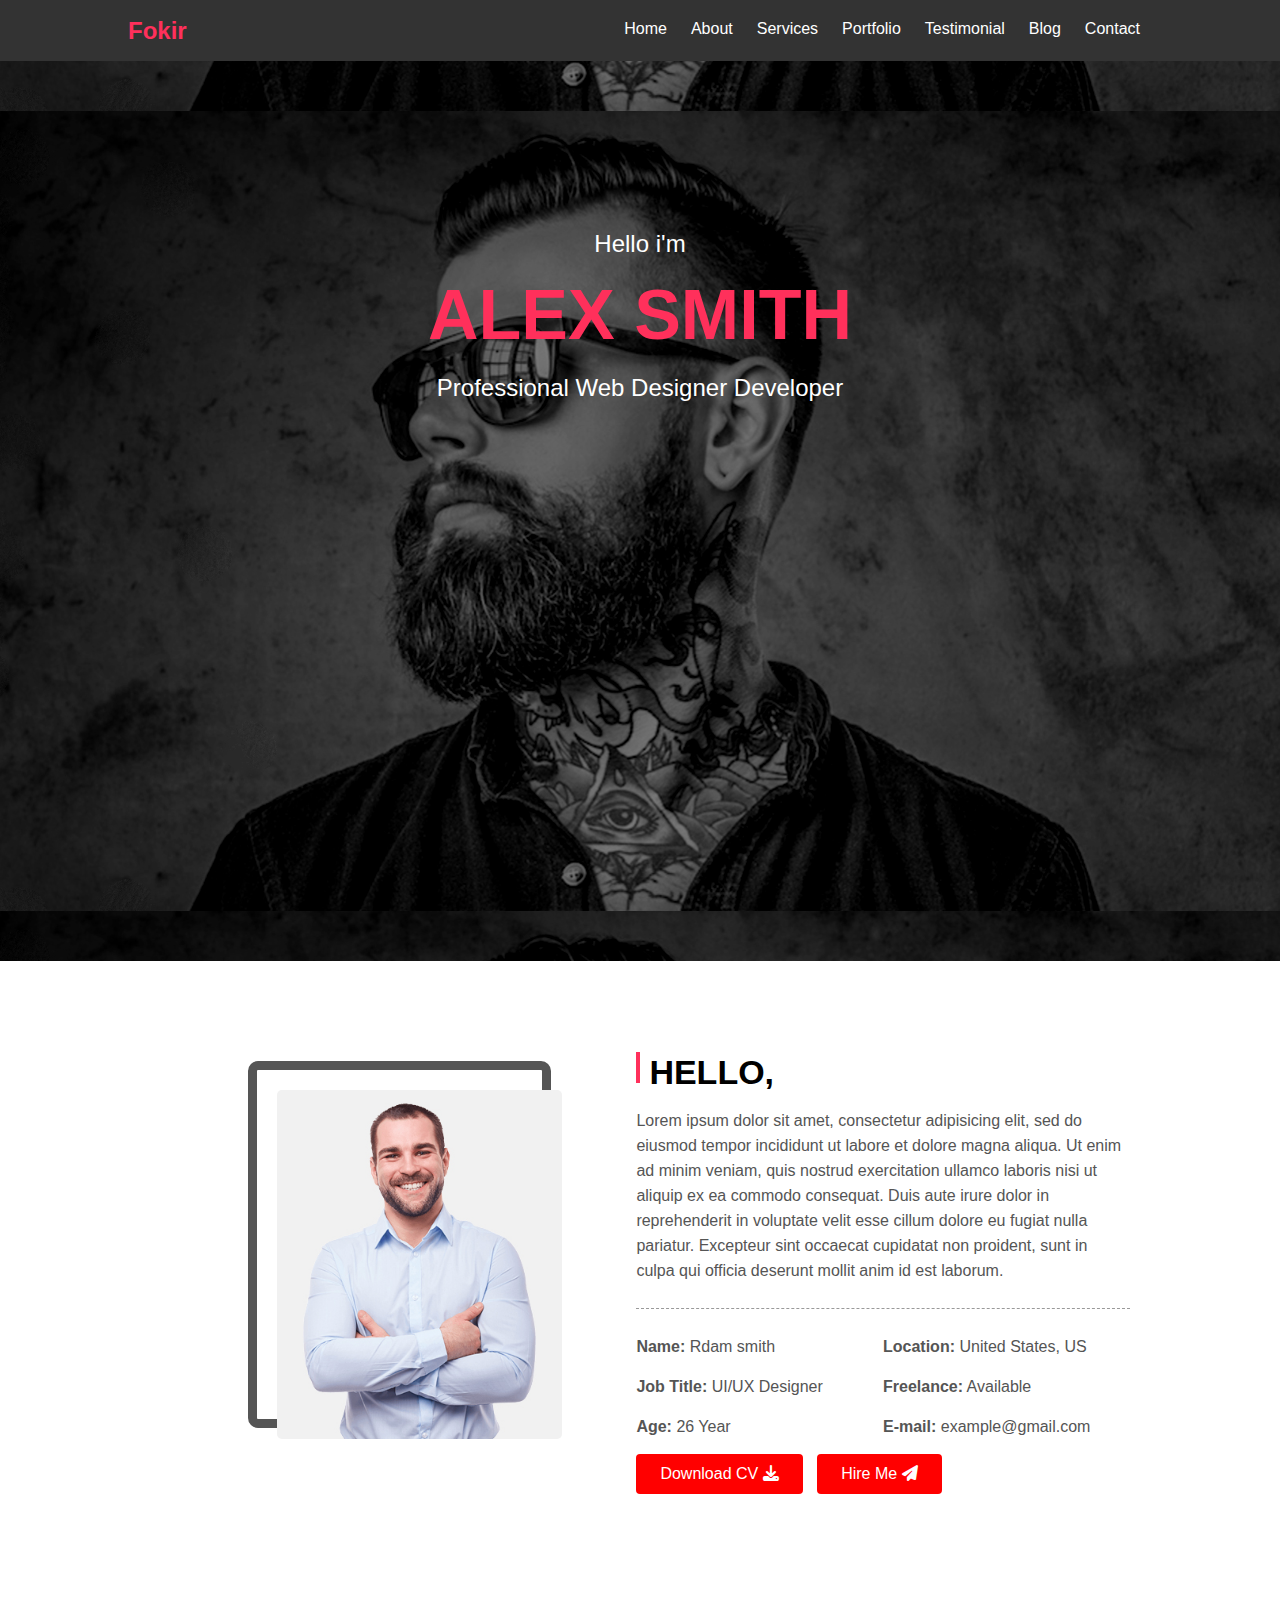
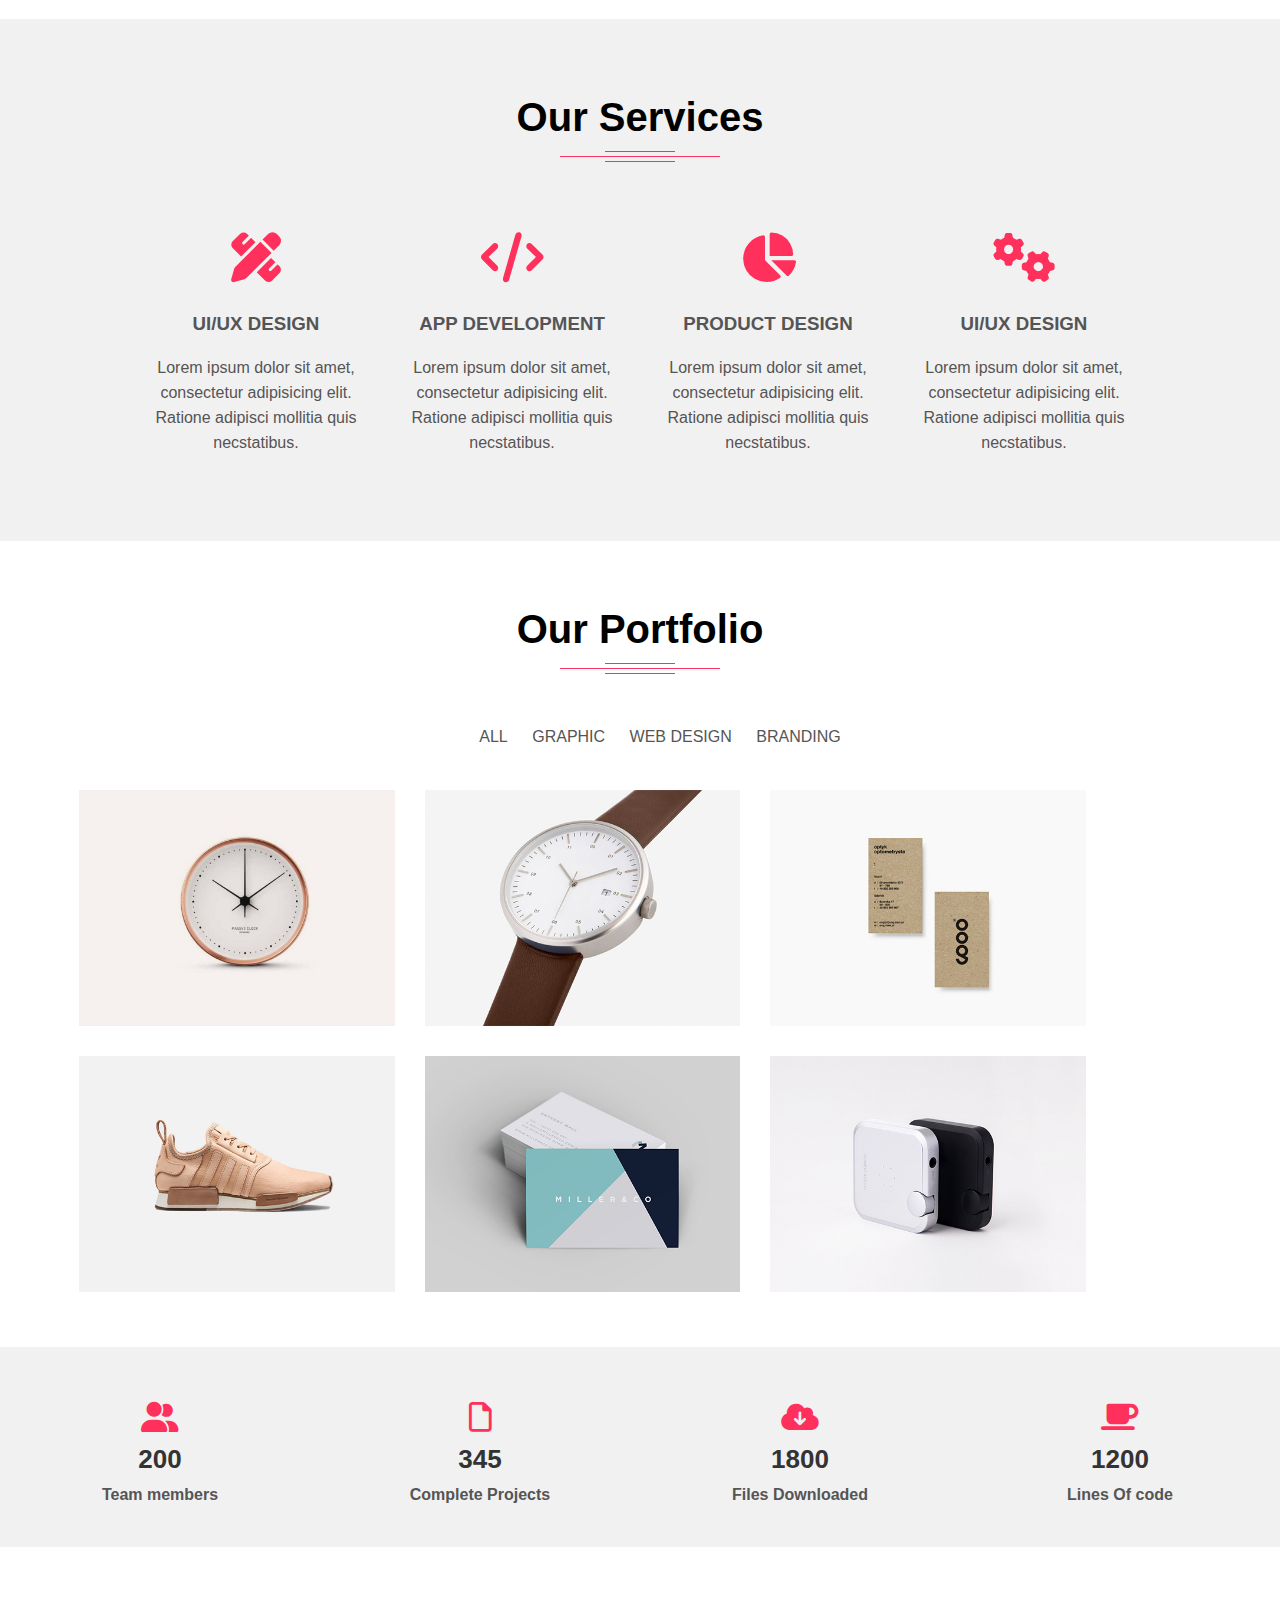
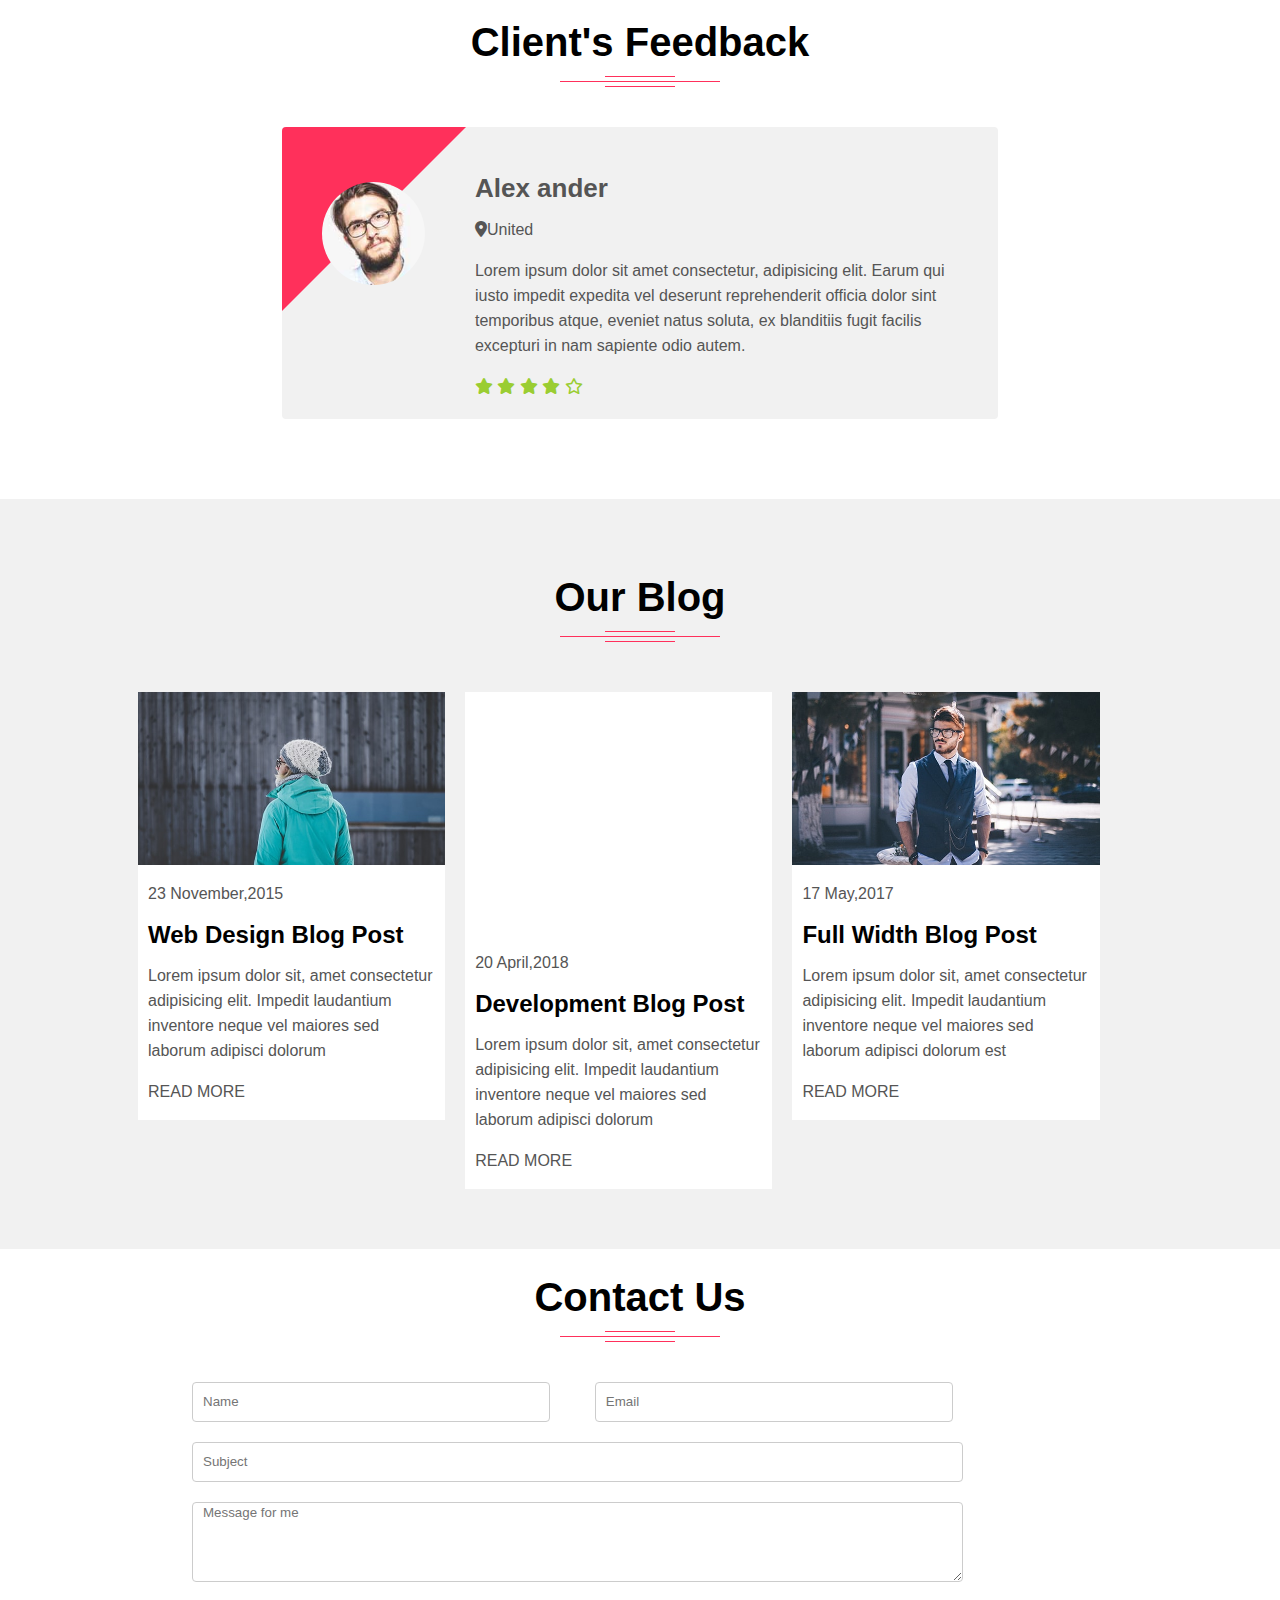
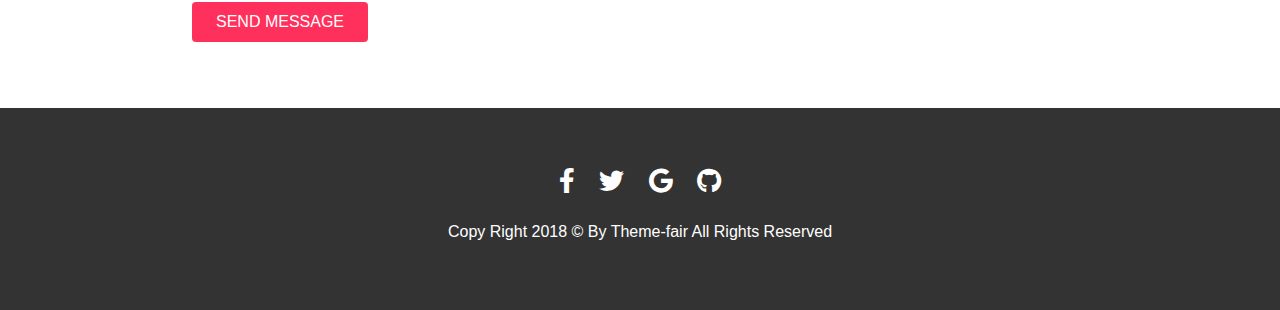
<file: index.html>
<html lang="en">

<head>
    <meta charset="UTF-8">
    <meta name="viewport" content="width=device-width, initial-scale=1.0">
    <title>Fikor</title>
    <link rel="stylesheet" href="CSS/master.css">
    <link rel="stylesheet" href="CSS/media.css">
    <link rel="stylesheet" href="CSS/all.css">

</head>

<body>

    <!-- S T A R T   H O M E -->

    <!-- S T A R T   N A V  B A R  -->

    <div class="nav">
        <div class="nav-container">
            <div class="logo">
                <p>Fokir</p>
            </div>
            <div class="list">
                <ul>
                    <li><a href="">Contact</a></li>
                    <li><a href="">Blog</a></li>
                    <li><a href="">Testimonial</a></li>
                    <li><a href="">Portfolio</a></li>
                    <li><a href="">Services</a></li>
                    <li><a href="">About</a></li>
                    <li><a href="">Home</a></li>
                    <div class="clear-fix"></div>
                </ul>
            </div>
            <div class="clear-fix"></div>
        </div>
    </div>

    <!-- E N D    N A V    B A R   -->

    <div class="Home">

        <div class="content">
            <div class="co-contanier">
                <P>Hello i'm</P>
                <h1>ALEX SMITH</h1>
                <p>Professional Web Designer Developer</p>
            </div>
        </div>
    </div>

    <!-- E N D    H O M E -->

    <!-- S T A R T   H E L L O -->

    <div class="hello">
        <div class="he-container">
            <div class="he-image">

                <div class="inner">
                    <div class="icons">
                        <i class="fa-brands fa-facebook-f"></i>
                        <i class="fa-brands fa-twitter"></i>
                        <i class="fa-brands fa-google"></i>
                        <i class="fa-brands fa-github"></i>
                    </div>
                    <img src="Images/about.jpg" alt="about">
                </div>

            </div>
            <div class="he-text">
                <h2>HELLO,</h2>
                <p class="he-p">Lorem ipsum dolor sit amet, consectetur adipisicing elit, sed do eiusmod tempor
                    incididunt ut labore et
                    dolore magna aliqua. Ut enim ad minim veniam, quis nostrud exercitation ullamco laboris nisi ut
                    aliquip
                    ex ea commodo consequat. Duis aute irure dolor in reprehenderit in voluptate velit esse cillum
                    dolore eu
                    fugiat nulla pariatur. Excepteur sint occaecat cupidatat non proident, sunt in culpa qui officia
                    deserunt mollit anim id est laborum.</p>
                <ul>
                    <li><span>Name:</span> Rdam smith</li>
                    <li><span>Job Title:</span> UI/UX Designer</li>
                    <li><span>Age:</span> 26 Year</li>
                </ul>
                <ul>
                    <li><span>Location:</span> United States, US</li>
                    <li><span>Freelance:</span> Available</li>
                    <li><span>E-mail:</span> example@gmail.com</li>
                    <div class="clear-fix"></div>
                </ul>
                <div class="clear-fix"></div>
                <button>Download CV <i class="fa-solid fa-download"></i></button>
                <button>Hire Me <i class="fa-solid fa-paper-plane"></i></button>
            </div>
            <div class="clear-fix"></div>
        </div>
        <div class="clear-fix"></div>
    </div>

                            <!-- E N D   H E L L O -->
                            <!-- S T A R T    S E R V I C E S -->

    <div class="our-services">
        <div class="os-container">
            <h2>Our Services</h2>
            <div class="service">
                <i class="fa-solid fa-pen-ruler" style="font-size: 50px; color: #ff305b; padding: 10px 0;"></i>
                <h3>UI/UX DESIGN</h3>
                <p>Lorem ipsum dolor sit amet, consectetur adipisicing elit. Ratione adipisci mollitia quis necstatibus.
                </p>
            </div>
            <div class="service">
                <i class="fa-solid fa-code" style="font-size: 50px; color: #ff305b;padding: 10px 0;"></i>
                <h3>APP DEVELOPMENT</h3>
                <p>Lorem ipsum dolor sit amet, consectetur adipisicing elit. Ratione adipisci mollitia quis necstatibus.
                </p>
            </div>
            <div class="service">
                <i class="fa-solid fa-chart-pie" style="font-size: 50px; color: #ff305b;padding: 10px 0;"></i>
                <h3>PRODUCT DESIGN</h3>
                <p>Lorem ipsum dolor sit amet, consectetur adipisicing elit. Ratione adipisci mollitia quis necstatibus.
                </p>
            </div>
            <div class="service">
                <i class="fa-solid fa-gears" style="font-size: 50px; color: #ff305b;padding: 10px 0;"></i>
                <h3>UI/UX DESIGN</h3>
                <p>Lorem ipsum dolor sit amet, consectetur adipisicing elit. Ratione adipisci mollitia quis necstatibus.
                </p>
            </div>
            <div class="clear-fix"></div>
        </div>
    </div>

                            <!-- E N D   S E R V I C E S -->
                            <!-- S T A R T    P O R T O F O L I O -->

    <div class="portofolio">
        <div class="po-contanier">
            <h2>Our Portfolio</h2>
            <ul class="po-list">
                <li><a href="">ALL</a></li>
                <LI><a href="">GRAPHIC</a></LI>
                <li><a href="">WEB DESIGN</a></li>
                <li><a href="">BRANDING</a></li>
            </ul>

            <div class="por-image">
                <div class="cover"></div>
                <img class="po-image" src="Images/portfolio/1.jpg" alt="compass">
                <div class="icons2"><i class="fa-regular fa-file-image"></i></div>
            </div>
            <div class="por-image">
                <div class="cover"></div>
                <img class="po-image" src="Images/portfolio/2.jpg" alt="watch">
                <div class="icons2"><i class="fa-solid fa-link"></i></div>
            </div>
            <div class="por-image">
                <div class="cover"></div>
                <img class="po-image" src="Images/portfolio/3.jpg" alt="label">
                <div class="icons2"><i class="fa-regular fa-file-video"></i></div>
            </div>
            <div class="por-image">
                <div class="cover"></div>
                <img class="po-image" src="Images/portfolio/4.jpg" alt="shoes">
                <div class="icons2"><i class="fa-regular fa-file-image"></i></div>
            </div>
            <div class="por-image">
                <div class="cover"></div>
                <img class="po-image" src="Images/portfolio/5.jpg" alt="card">
                <div class="icons2"><i class="fa-solid fa-link"></i></div>
            </div>
            <div class="por-image">
                <div class="cover"></div>
                <img class="po-image" src="Images/portfolio/6.jpg" alt="airpods">
                <div class="icons2"><i class="fa-regular fa-file-video"></i></div>
            </div>
            <div class="clear-fix"></div>
        </div>
    </div>

                               <!-- E N D    P O R T O F O L I O -->
                               <!-- S T A R T    N U M B E R S -->


    <div class="numbers">
        <div class="nu-conainer">
            <div class="number">
                <i class="fa-solid fa-user-group" style="font-size: 30px; color:#ff305b; padding: 15px 0; "></i>
                <h3>200</h3>
                <h5>Team members</h5>
            </div>
            <div class="number">
                <i class="fa-regular fa-file" style="font-size: 30px; color:#ff305b; padding: 15px 0; "></i>
                <h3>345</h3>
                <h5>Complete Projects</h5>
            </div>
            <div class="number">
                <i class="fa-solid fa-cloud-arrow-down" style="font-size: 30px; color:#ff305b; padding: 15px 0; "></i>
                <h3>1800</h3>
                <h5>Files Downloaded</h5>
            </div>
            <div class="number">
                <i class="fa-solid fa-mug-saucer" style="font-size: 30px; color:#ff305b; padding: 15px 0; "></i>
                <h3>1200</h3>
                <h5>Lines Of code</h5>
            </div>
            <div class="clear-fix"></div>
        </div>
    </div>

                                        <!-- E N D   N U M B E R S  -->
                                    <!-- S T A R T    F E E D B A C K S -->

    <div class="client-feedback">
        <div class="cf-container">
            <h2>Client's Feedback</h2>
            <div class="feedback">
                <div class="cf-image">
                    <img src="Images/feedback.jpg" alt="feedback">
                </div>
                <div class="cf-text">
                    <h4>Alex ander</h4>
                    <p><i class="fa-solid fa-location-dot"></i>United</p>
                    <p>Lorem ipsum dolor sit amet consectetur, adipisicing elit. Earum qui iusto impedit expedita vel
                        deserunt reprehenderit officia dolor sint temporibus atque, eveniet natus soluta, ex blanditiis
                        fugit facilis excepturi in nam sapiente odio autem.</p>
                    <div class="icons3">
                        <i class="fa-solid fa-star"></i>
                        <i class="fa-solid fa-star"></i>
                        <i class="fa-solid fa-star"></i>
                        <i class="fa-solid fa-star"></i>
                        <i class="fa-regular fa-star"></i>
                    </div>
                </div>
                <div class="clear-fix"></div>
            </div>
        </div>
    </div>

                            <!-- E N D     F E E D B A C K -->
                              <!-- S T A R T     B L O G  -->

    <div class="our-blog">
        <div class="ob-container">
            <h2>Our Blog</h2>
            <div class="blog">
                <img src="Images/blog/12.jpg" alt="blog 1">
                <p class="data">23 November,2015</p>
                <p class="title"><a href="">Web Design Blog Post</a></p>
                <p>Lorem ipsum dolor sit, amet consectetur adipisicing elit. Impedit laudantium inventore neque vel
                    maiores sed laborum adipisci dolorum </p>
                <p>READ MORE</p>
            </div>
            <div class="blog">
                <iframe src="https://youtu.be/6X9Elm-xaJU?feature=shared" frameborder="0"> </iframe>
                <p class="data">20 April,2018</p>
                <p class="title"><a href="">Development Blog Post</a></p>
                <p>Lorem ipsum dolor sit, amet consectetur adipisicing elit. Impedit laudantium inventore neque vel
                    maiores sed laborum adipisci dolorum </p>
                <p>READ MORE</p>
            </div>
            <div class="blog">
                <img src="Images/blog/32.jpg" alt="blog 1">
                <p class="data">17 May,2017</p>
                <p class="title"><a href="">Full Width Blog Post</a></p>
                <p>Lorem ipsum dolor sit, amet consectetur adipisicing elit. Impedit laudantium inventore neque vel
                    maiores sed laborum adipisci dolorum est </p>
                <p>READ MORE</p>
            </div>
            <div class="clear-fix"></div>
        </div>
    </div>

                            <!-- E N D   B L O G -->
                            <!-- S T A R T   C O N T A C T  US -->

    <div class="contact-us">
        <div class="cu-container">
            <h2>Contact Us</h2>
            <form action="">
                <input class="Name" type="text" placeholder="Name" required>
                <input class="email" type="email" placeholder="Email" required>
                <input class="subject" type="text" placeholder="Subject" required>
                <textarea placeholder="Message for me"></textarea>
                <button>SEND MESSAGE</button>
            </form>
        </div>
    </div>

                        <!-- E N D     C O N T A C T  US -->
                          <!-- S T A R T    F O O T E R -->

    <div class="footer">
        <div class="foot-container">
            <div class="icons4">
                <i class="fa-brands fa-facebook-f"></i>
                <i class="fa-brands fa-twitter"></i>
                <i class="fa-brands fa-google"></i>
                <i class="fa-brands fa-github"></i>
            </div>
            <p>Copy Right 2018 © By Theme-fair All Rights Reserved</p>

        </div>
    </div>

                            <!-- E N D     F O O T E R  -->



</body>

</html>
</file>
<file: CSS/master.css>
*{
    font-family: "Roboto",sans-serif;
    box-sizing: border-box;
}

body{
    margin: 0px;
    font-size: 16px;
    font-weight: 400;
    line-height: 25px;
    color: #555555;
}

.clear-fix{
    clear: both;
}

        /* S T A R T   N A V */

.nav{
    background-color: #333;
    width: 100%;
}

 .nav-container{
    width: 80%;
    margin: auto;
}

.nav .logo{
    float: left;
}
.nav .nav-container .list{
    float: right;
    
}

.nav .nav-container p{
    font-size: 24px;
    padding: 18px 0;
    margin: 0;
    color: #ff305b;
    font-weight: 600;
   
}


.nav .nav-container .list li{
    list-style: none;
    float: right;
    padding: 0 12px;
   
}

.nav .nav-container .list li a{
    text-decoration: none;
    color: #ffffff;
    transition: all 0.4s ;
} 

.nav .list li a:hover{
    color: #ff305b;
}

            /* E N D    N A V */

            /* S T A R T   H O M E */

.Home{
    background-image: url(../Images/heroimg.jpg);
    background-position: center;
    
}

.content{
    height: 100%;
    background-color: rgba(0, 0, 0, 0.3);
    color: white;
    text-align: center;
    

}

.content h1{
    color: #ff305b;
    font-size: 70px;
    font-weight: bold;
    text-transform: uppercase;
    
    
}

.content p{
    font-size: 24px;
    margin-bottom: 10px;
    margin-top: 0;
}

.co-contanier{
    padding-top: 170px;
}

              /* E N D    H O M E  */

            /* S T A R T    H E L L O */

.hello{
    padding: 100px 0 125px;
}

.he-container{
    width: 90%;
    margin: auto; 
}

.hello .he-image {
    float: left;
    width: 35%;
    padding: 0 15px;
    margin-left: 80px;
    padding-left: 70px;
    position: relative; 
}

.hello .icons{
    position: absolute;
    bottom: 50%;
    right: 30%;
    z-index: 4;
    font-size: 25px;
    color: white;
    background-color: rgba(0, 0, 0, 0.3);
    width: 100%;
    padding: 50% 0;
    left: 20px;
    top: 110%;
    right: -20;
    text-align: center;
    transition: top 1s , opacity 1s ease-in;
    opacity: 0;
    border-radius: 5px;
}

.inner{
    position: relative;

}

.he-text{
    padding-left:70px;
    width: 50%;
    float: left;
    vertical-align: middle;
}

.hello h2{
    font-size: 34px;
    font-weight: 600;
    line-height: 22px;
    margin-bottom: 25px;
    padding-left: 13px;
    color: #000;
    margin-top: 0;
}

.hello h2::after, .hello h2::before{
    width: 0;
    height: 0;
}

.hello h2::before{
    height: 90%;
    background-color: #ff305b;
    width: 4px;
    margin: 0;
}

.hello .he-text p{
    border-bottom: 1px dashed #999999;
    margin-bottom: 25px;
    padding-bottom: 25px;
} 

.hello .he-image .inner img{
    width: 100%;
    position: relative;
    top: 20px;
    left: 20px;
    border-radius: 5px;
}

.hello ul li{
    float: left;   
    list-style-type: none;
    margin-bottom: 15px;
}

button{
    border-radius: 4px;
    color: #ffffff;
    display: inline-block;
    margin-right: 10px;
    padding: 10px 24px;
    background-color: red;
    font-size: 16px;
    font-weight: 400;
    line-height: 20px;
    border: transparent;
}

.hello span{
    font-weight: 700;
}


        /* E N D   H E L L O */

            /* S T A R T    O U R    S E R V I C E S  */

.our-services{
    background-color: #f1f1f1;
    padding: 50px 0;
}
   
.service:hover{
    background-color: white;
    box-shadow: 20px black;
    border-radius: 10px;
}

h2{
    font-size: 40px;
    font-weight: 800;
    line-height: 30px;
    margin-bottom: 40px;
    padding-bottom: 30px;
    position: relative;
    text-transform: capitalize;
    color: #000;   
}

h2::before{
    content: "";
    left: 0;
    margin: 0 auto;
    position: absolute;
    right: 0;
    border-color: #ff305b;
    border-style: solid;
    border-width: 1px 0;
    bottom: 0;
    padding: 4px 0 5px;
    width: 70px;

}

h2::after{
    content: "";
    left: 0;
    margin: 0 auto;
    position: absolute;
    right: 0;
    background-color: #ff305b;
    bottom: 5px;
    height: 1px;
    width: 160px;
}

            /* E N D    O U R   S E R V I C E S  */

            /* S T A R T    P O R T O F O L I O  */

.portofolio{
    padding: 40px 0;
}

.po-list{
    list-style-type: none;
}

.po-list li{
    display: inline-block;
    padding: 10px;
}

.po-list li a{
    text-decoration: none;
    color: #555555;
}
.por-image{
    position: relative;
    overflow: hidden;
}

.icons2{
    position: absolute;
    right:7%;
    bottom:7%;
    color: #ff305b;
    opacity: 0;
    transition: all 1s;
}

                /* E N D   P O R T O F O L I O */

                /* S T A R T      N U M B E R S */

.numbers{
    background-color: #f1f1f1;
    padding: 40px 0;
}

.numbers .number h3{
    font-size: 26px;
    font-weight: 800;
    color: #333;
    margin: 0 0 10px;
}

.numbers .number h5{
    color: #555555;
    font-size: 16px;
    margin: 0;
}

            /* E N D  N U M B E R S  */

            /* S T A R T   F E E D B A C K  */


.client-feedback{
    margin: 80px 0;
}


.cf-container{
    width: 80%;
    margin: auto;
    text-align: center;
}

.feedback{
    background-color: #f1f1f1;
    width: 60%;
    margin: auto;
    padding-top: 15px; ;
    border-radius: 4px;
    position: relative;
    overflow: hidden;
}

.feedback::after{
    border-color: #ff305b rgba(0, 0, 0, 0) rgba(0, 0, 0, 0);
    border-style: solid;
    border-width: 191px;
    content: "";
    height: 72px;
    left: -275px;
    position: absolute;
    top: 0;
    width: 77px;
    z-index: 1;
   
    
}

.cf-image ,.cf-text{
    float: left;
}

.cf-image img{
    border-radius: 50%;
    width: 100%;
    z-index: 4;
    position: relative;
}
.cf-image{
    width: 20%;
    padding: 20px;
    margin: 20px;
}
.cf-text{
    width: 70%;
    padding-bottom: 20px;
    text-align: left;
    padding-left: 10px;
}

.feedback h4{
    font-size: 26px;
    margin-bottom: 10px;
    text-align: left;
}

.cf-text .icons3{
    color: yellowgreen;
}

            /* E N D    F E E D B A C K  */

            /* S T A R T    B L O G */

.our-blog{
    background-color: #f1f1f1;
}

.title a{ 
    font-size: 24px;
    text-decoration: none;
    font-weight: 600;
    color: #000;

}

.ob-container h2{
    text-align: center;
}

.our-blog{
    padding: 50px 0;
}

            /* E N D    B L O G  */

            /* S T A R T    C O N T A C T   US */


.cu-container{
    width: 70%;
    margin: auto;
    text-align: left;
    padding-bottom: 50px;
}

.Name,.email{
width: 40%;
margin: 0  40px 20px 0;

height: 40px;
padding-left: 10px;
border: 1px solid #ccc;
border-radius: 4px;
}

.contact-us h2{
    text-align: center;
}

.subject{
    width: 86%;
    height: 40px;
    padding-left: 10px;
    margin-bottom: 20px;
    border: 1px solid #ccc;
    border-radius: 4px;

}
textarea{
    width: 86%;
    height: 80px;
    padding-left: 10px;
    border: 1px solid #ccc;
    border-radius: 4px;
    margin-bottom: 20px;
}

.contact-us .cu-container button{
    background-color: #ff305b;
    border-color: #ff305b;
    color: #ffffff;
    text-align: left;
}

.footer{
    background: #333333 none repeat scroll 0 0;
    padding: 50px 0;
    text-align: center;
    color: white;
}
.icons4 i{
    padding: 10px;
    font-size: 25px;
}

            /* E N D    C O N T A C T   US */
</file>
<file: CSS/media.css>
@media screen and (max-width:600px) {

                    /* S T A R T   H E L L O */


    .hello .he-image {
        margin-left: 0px;
        padding-left: 0px;
        width: 100%;
        padding-bottom: 30px;
        margin-bottom: 15px;
    }

    .hello h2 {
        padding-bottom: 0;

    }

    .he-text {
        padding-left: 15px;
        width: 100%;
    }

    .hello ul li {
        float: left;
        width: 100%;
        list-style-type: none;
        margin-bottom: 25px;
    }

    .he-container {
        width: 60%;
        margin: auto;
    }

    .hello .he-image .inner img {
        width: 101%;

        border-radius: 5px;
    }

    .hello ul {
        float: left;
        padding: 0;
        width: 100%;
        margin: 0;
    }

                          /* E N D    H E L L O  */

                /* S T A R T    O U R    S E R V I C E S  */


    .service {
        float: left;
        width: 1-0%;
        padding: 20px;
        transition: all 0.3s ease-in-out 0s;
    }

    .os-container {
        width: 60%;
        margin: auto;
        text-align: center;
    }

                /* E N D    O U R   S E R V I C E S  */

                /* S T A R T    P O R T O F O L I O  */

    .por-image {
        width: 100%;
        padding: 15px;
        float: left;
    }

    .por-image .po-image {
        width: 100%;
    }

    .po-contanier {
        width: 60%;
        margin: auto;
        text-align: center;

    }

                /* E N D   P O R T O F O L I O */

                /* S T A R T      N U M B E R S */


    .nu-container {
        width: 60%;
        margin: auto;
    }

    .number {
        float: left;
        width: 100%;
        padding: 0 15px;
        text-align: center;
    }

              /* E N D  N U M B E R S  */

            /* S T A R T   F E E D B A C K  */


    .cf-image img {
        border-radius: 50%;
        width: 100%;
        z-index: 4;
        position: relative;
    }

    .cf-image {
        width: 30%;
        padding: 0px;
        margin: 20px;
    }

    .feedback {
        background-color: #f1f1f1;
        width: 100%;
        margin: auto;
        padding-top: 15px;
        ;
        border-radius: 4px;
        position: relative;
        overflow: hidden;
    }

                         /* E N D    F E E D B A C K  */

                          /* S T A R T    B L O G */


    .inner:hover .icons {
        top: 20px;
        opacity: 1;
        left: 20px;
        bottom: -20;
    }

    .our-blog .blog {
        float: left;
        width: 100%;
        margin: 10px;
        background-color: white;

    }

    .blog img {
        width: 100%;
    }

    .ob-container {
        width: 70%;
        margin: auto;
    }

    .blog p {
        padding: 0 10px;
    }

    iframe {
        width: 100%;
        height: 30%;
    }

    .cu-container {
        width: 80%;
        margin: auto;
        text-align: left;
        padding-bottom: 50px;
    }

                     /* E N D    B L O G  */

            /* S T A R T    C O N T A C T   US */

    .Name,
    .email {
        width: 100%;
        margin: 0 40px 20px 0;
        height: 40px;
        padding-left: 10px;
        border: 1px solid #ccc;
        border-radius: 4px;

                    /* E N D    C O N T A C T   US */
    }

}




@media screen and (min-width:601px) {

                 /* S T A R T    H E L L O */
    .hello .he-image {
        margin-left: 0px;
        padding-left: 0px;
        width: 100%;
        padding-bottom: 30px;
        margin-bottom: 15px;
    }

    .hello h2 {
        padding-bottom: 0;

    }

    .he-text {
        padding-left: 15px;
        width: 100%;
    }

    .hello ul li {
        float: left;
        width: 100%;
        list-style-type: none;
        margin-bottom: 25px;
    }

    .he-container {
        width: 60%;
        margin: auto;
    }

    .hello .he-image .inner img {
        width: 101%;

        border-radius: 5px;
    }

    .hello ul {
        float: left;
        padding: 0;
        width: 100%;
        margin: 0;
    }

                /* E N D   H E L L O */

            /* S T A R T    O U R    S E R V I C E S  */

    .service {
        float: left;
        width: 100%;
        padding: 20px;
        transition: all 0.3s ease-in-out 0s;
        margin: auto;
    }

    .os-container {
        width: 60%;
        margin: auto;
        text-align: center;

    }

                      /* E N D    O U R   S E R V I C E S  */

            /* S T A R T    P O R T O F O L I O  */

    .por-image {
        width: 100%;
        padding: 15px;
        float: left;
    }

    .por-image .po-image {
        width: 100%;
    }

    .po-contanier {
        width: 60%;
        margin: auto;
        text-align: center;

    }
    .por-image .cover {
        background-color: rgba(0, 0, 0, 0.3);
        position: absolute;
        top: 5%;
        width: 93%;
        height: 9%;
        z-index: 5;
        transition: all 0.3s;
        opacity: 0;
    }

    .por-image:hover .cover {
        opacity: 1;
    }

    .por-image:hover .icons2 {
        opacity: 1;
    }

                 /* E N D   P O R T O F O L I O */

                /* S T A R T      N U M B E R S */


    .nu-container {
        width: 60%;
        margin: auto;
    }

    .number {
        float: left;
        width: 100%;
        padding: 0 15px;
        text-align: center;
    }

                /* E N D  N U M B E R S  */

            /* S T A R T   F E E D B A C K  */

    .cf-image img {
        border-radius: 50%;
        width: 100%;
        z-index: 4;
        position: relative;
    }

    .cf-image {
        width: 20%;
        padding: 5px;
        margin: 20px;
    }

    .feedback {
        background-color: #f1f1f1;
        width: 95%;
        margin: auto;
        padding-top: 15px;
        ;
        border-radius: 4px;
        position: relative;
        overflow: hidden;
    }

    .inner:hover .icons {
        top: 20px;
        opacity: 1;
        left: 20px;
        bottom: -20;
    }

                        /* E N D    F E E D B A C K  */

            /* S T A R T    B L O G */

    .our-blog .blog {
        float: left;
        width: 100%;
        margin: 10px;
        background-color: white;

    }

    .blog img {
        width: 100%;
    }

    .ob-container {
        width: 70%;
        margin: auto;
    }

    .blog p {
        padding: 0 10px;
    }

    iframe {
        width: 100%;
        height: 50%;
    }

    .cu-container {
        width: 80%;
        margin: auto;
        text-align: left;
        padding-bottom: 50px;
    }

                      /* E N D    B L O G  */

            /* S T A R T    C O N T A C T   US */

    .Name,
    .email {
        width: 86%;
        margin: O;
        height: 40px;
        padding-left: 10px;
        border: 1px solid #ccc;
        border-radius: 4px;
    }

}

@media screen and (min-width:768px) {
    .hello .he-image {
        margin-left: 0px;
        padding-left: 0px;
        width: 45%;
    }

    .inner {
        border: 0px;
    }

    .hellio .he-image .inner img {
        position: static;
    }

    .hello ul li {
        margin-bottom: 10px;
        font-size: 14px;

    }

    .hello .he-p {
        padding-bottom: 10px;
        margin-bottom: 10px;
    }

    .he-text {
        padding-left: 15px;
        width: 55%;
    }

    .hello .he-image .inner img {
        width: 100%;
        position: relative;
        top: 0px;
        left: 0px;
        border-radius: 5px;
    }

    .he-container {
        width: 90%;
        margin: auto;
    }

    .hello ul {
        float: left;
        padding: 0;
        width: 50%;
    }

    .service {
        float: left;
        width: 50%;
        padding: 20px;
        transition: all 0.3s ease-in-out 0s;
    }

    .os-container {
        width: 80%;
        margin: auto;
        text-align: center;
    }

    .por-image {
        width: 50%;
        padding: 15px;
        float: left;

    }

    .por-image .po-image {
        width: 100%;
    }

    .po-contanier {
        width: 80%;
        margin: auto;
        text-align: center;

    }

    .nu-container {
        width: 80%;
        margin: auto;
    }

    .number {
        float: left;
        width: 25%;
        padding: 0 15px;
        text-align: center;
    }

    .cf-image img {
        border-radius: 50%;
        width: 100%;
        z-index: 4;
        position: relative;
    }

    .cf-image {
        width: 20%;
        padding: 5px;
        margin: 20px;
    }

    .feedback {
        background-color: #f1f1f1;
        width: 80%;
        margin: auto;
        padding-top: 15px;
        ;
        border-radius: 4px;
        position: relative;
        overflow: hidden;
    }

    .inner:hover .icons {
        top: 0px;
        opacity: 1;
        left: 0px;
        bottom: 0;
    }

    .por-image .cover {
        background-color: rgba(0, 0, 0, 0.3);
        position: absolute;
        top: 5%;
        width: 92%;
        height: 90%;
        z-index: 5;
        transition: all 0.3s;
        opacity: 0;
    }

    .por-image:hover .cover {
        opacity: 1;
    }

    .por-image:hover .icons2 {
        opacity: 1;
    }

    .our-blog .blog {
        float: left;
        width: 30%;
        margin: 10px;
        background-color: white;

    }

    .blog img {
        width: 100%;
    }

    .ob-container {
        width: 90%;
        margin: auto;
    }

    .blog p {
        padding: 0 10px;
    }

    iframe {
        width: 100%;
        height: 20%;
    }

    .cu-container {
        width: 70%;
        margin: auto;
        text-align: left;
        padding-bottom: 50px;
    }

    .Name,
    .email {
        width: 40%;
        margin: 0 40px 20px 0;

        height: 40px;
        padding-left: 10px;
        border: 1px solid #ccc;
        border-radius: 4px;
    }
}

@media screen and (min-width:992px) {
    .hello ul li {
        margin-bottom: 15px;
        font-size: 16px;
    }

    .he-text {
        padding-left: 25px;
        width: 54%;
    }

    .hello .he-text p {
        margin-bottom: 20px;
        padding-bottom: 20px;
        margin-top: 0px;
    }

    .hello .he-image {
        margin-left: 80px;
        padding-left: 30px;
        width: 35%;
    }

    .inner {
        border: 9px solid #555;
        border-radius: 10px;
    }

    .he-container {
        width: 98%;
        margin: auto;
    }

    .hello .he-image .inner img {
        width: 100%;
        position: relative;
        top: 20px;
        left: 20px;
        border-radius: 5px;
    }

    .service {
        float: left;
        width: 25%;
        padding: 20px;
        transition: all 0.3s ease-in-out 0s;
    }

    .os-container {
        width: 80%;
        margin: auto;
        text-align: center;
    }

    .por-image {
        width: 33%;
        padding: 15px;
        float: left;
    }

    .por-image .po-image {
        width: 100%;
    }

    .po-contanier {
        width: 80%;
        margin: auto;
        text-align: center;

    }

    .cf-image img {
        border-radius: 50%;
        width: 100%;
        z-index: 4;
        position: relative;
    }

    .cf-image {
        width: 20%;
        padding: 8px;
        margin: 20px;
    }

    .feedback {
        background-color: #f1f1f1;
        width: 70%;
        margin: auto;
        padding-top: 15px;
        ;
        border-radius: 4px;
        position: relative;
        overflow: hidden;
    }

    .inner:hover .icons {
        top: 20px;
        opacity: 1;
        left: 20px;
        bottom: -20;
    }

    .por-image .cover {
        background-color: rgba(0, 0, 0, 0.3);
        position: absolute;
        top: 5%;
        width: 91%;
        height: 90%;
        z-index: 5;
        transition: all 0.3s;
        opacity: 0;
    }

    .por-image:hover .cover {
        opacity: 1;
    }

    .por-image:hover .icons2 {
        opacity: 1;
    }

    .our-blog .blog {
        float: left;
        width: 30%;
        margin: 10px;
        background-color: white;

    }

    .blog img {
        width: 100%;
    }

    .ob-container {
        width: 80%;
        margin: auto;
    }

    .blog p {
        padding: 0 10px;
    }

    iframe {
        width: 100%;
        height: 22%;
    }

    .cu-container {
        width: 70%;
        margin: auto;
        text-align: left;
        padding-bottom: 50px;
    }

    .Name,
    .email {
        width: 40%;
        margin: 0 40px 20px 0;

        height: 40px;
        padding-left: 10px;
        border: 1px solid #ccc;
        border-radius: 4px;
    }

}

@media screen and (min-width:1200px) {
    .hello ul li {
        margin-bottom: 15px;

    }

    .he-text {
        padding-left: 70px;
        width: 55%;
    }

    .hello .he-text p {
        margin-bottom: 25px;
        padding-bottom: 25px;
    }

    .hello .he-image {
        margin-left: 80px;
        padding-left: 40px;
    }

    .inner {
        border: 9px solid #555;
        border-radius: 10px;
    }

    .he-container {
        width: 80%;
        margin: auto;
    }

    .hello .he-image .inner img {
        width: 100%;
        position: relative;
        top: 20px;
        left: 20px;
        border-radius: 5px;
    }

    .service {
        float: left;
        width: 25%;
        padding: 20px;
        transition: all 0.3s ease-in-out 0s;
    }

    .os-container {
        width: 80%;
        margin: auto;
        text-align: center;
    }

    .por-image {
        width: 30%;
        padding: 15px;
        float: left;
    }

    .por-image .po-image {
        width: 100%;
    }

    .po-contanier {
        width: 90%;
        margin: auto;
        text-align: center;

    }

    .cf-image img {
        border-radius: 50%;
        width: 100%;
        z-index: 4;
        position: relative;
    }

    .cf-image {
        width: 20%;
        padding: 20px;
        margin: 20px;
    }

    feedback {
        background-color: #f1f1f1;
        width: 60%;
        margin: auto;
        padding-top: 15px;
        ;
        border-radius: 4px;
        position: relative;
        overflow: hidden;
    }

    .inner:hover .icons {
        top: 20px;
        opacity: 1;
        left: 20px;
        bottom: -20;
    }

    .por-image .cover {
        background-color: rgba(0, 0, 0, 0.3);
        position: absolute;
        top: 5%;
        width: 92%;
        height: 90%;
        z-index: 5;
        transition: all 0.3s;
        opacity: 0;
    }

    .por-image:hover .cover {
        opacity: 1;
    }

    .por-image:hover .icons2 {
        opacity: 1;
    }

    .our-blog .blog {
        float: left;
        width: 30%;
        margin: 10px;
        background-color: white;

    }

    .blog img {
        width: 100%;
    }

    .ob-container {
        width: 80%;
        margin: auto;
    }

    .blog p {
        padding: 0 10px;
    }

    iframe {
        width: 100%;
        height: 26.8%;
    }

    .cu-container {
        width: 70%;
        margin: auto;
        text-align: left;
        padding-bottom: 50px;
    }

    .Name,
    .email {
        width: 40%;
        margin: 0 40px 20px 0;

        height: 40px;
        padding-left: 10px;
        border: 1px solid #ccc;
        border-radius: 4px;
    }
}
</file>
